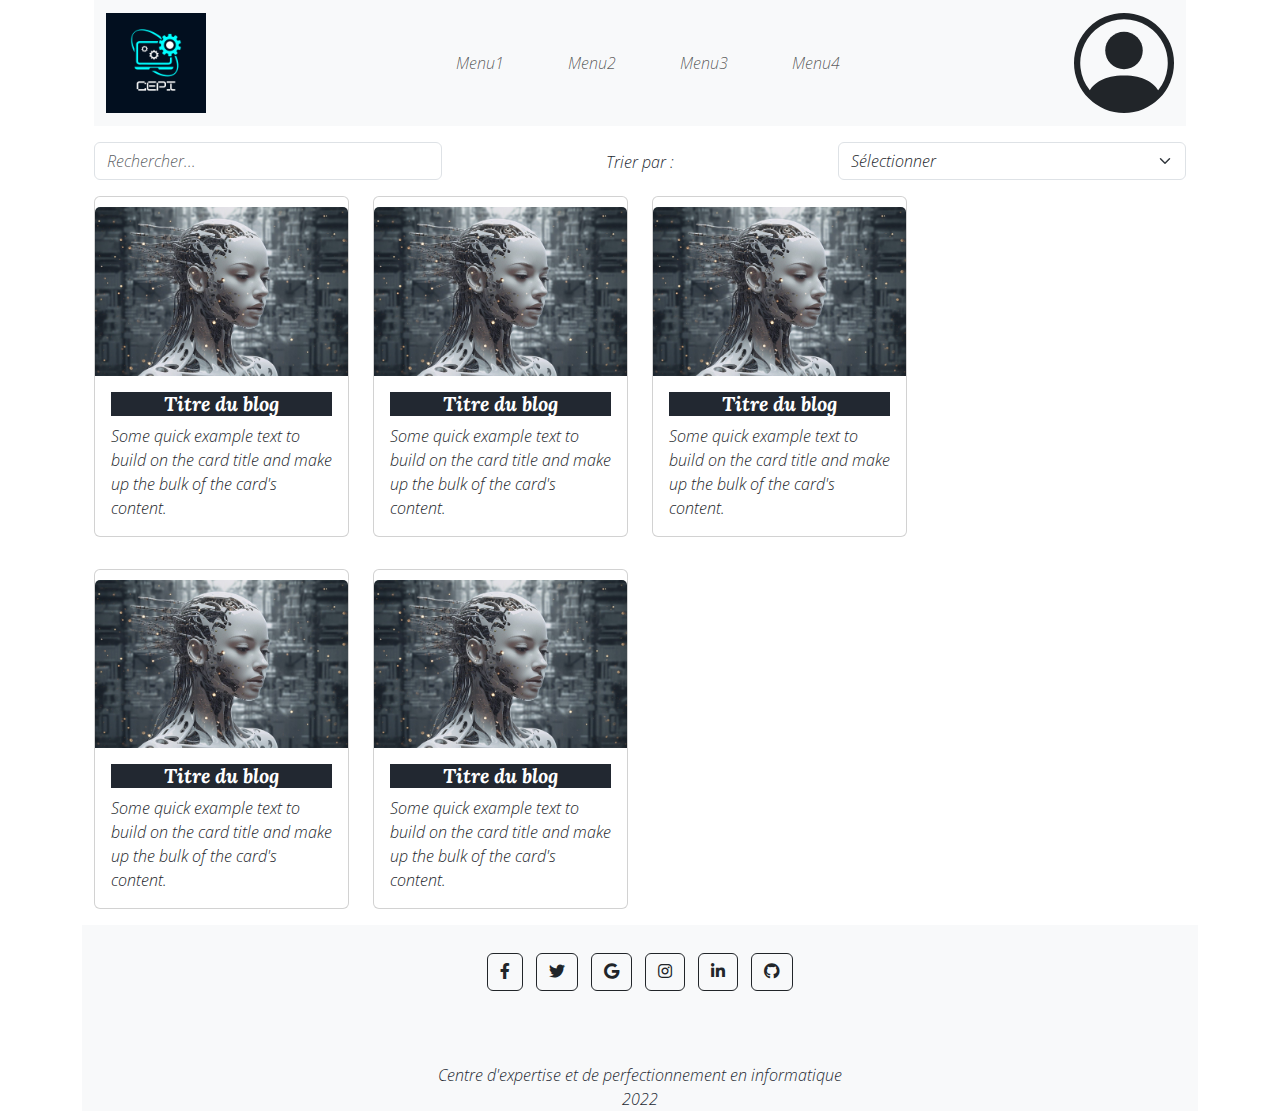
<file: Lab1/index.html>
<!DOCTYPE html>
<html lang="fr">
<head>
    <meta charset="UTF-8">
    <meta http-equiv="X-UA-Compatible" content="IE=edge">
    <meta name="viewport" content="width=device-width, initial-scale=1.0">
    <title>CEPI - Accueil</title>
    <link href="https://cdn.jsdelivr.net/npm/bootstrap@5.3.2/dist/css/bootstrap.min.css" rel="stylesheet">
    <link href="https://cdnjs.cloudflare.com/ajax/libs/font-awesome/5.15.4/css/all.min.css" rel="stylesheet">
    <link rel="stylesheet" href="style.css">
    <link rel="preconnect" href="https://fonts.googleapis.com">
<link rel="preconnect" href="https://fonts.gstatic.com" crossorigin>
<link href="https://fonts.googleapis.com/css2?family=Lora:ital,wght@0,400..700;1,400..700&display=swap" rel="stylesheet">
<link rel="preconnect" href="https://fonts.googleapis.com">
<link rel="preconnect" href="https://fonts.gstatic.com" crossorigin>
<link href="https://fonts.googleapis.com/css2?family=Lora:ital,wght@0,400..700;1,400..700&family=Open+Sans:ital,wght@0,300..800;1,300..800&display=swap" rel="stylesheet">
</head>
<body class="d-flex flex-column vh-100">
    <div class="container flex-grow-1">
        <div class="container">
            <nav class="navbar navbar-expand-md navbar-light bg-light">
                <div class="container-fluid">
                    <a class="navbar-brand" href="#"><img src="images/CEPI.png" class="classLog" alt="Logo du CEPI."></a>
                    <button class="navbar-toggler d-md-none" type="button" data-bs-toggle="collapse" data-bs-target="#navbarNav" aria-controls="navbarNav" aria-expanded="false" aria-label="Toggle navigation">
                        <span class="navbar-toggler-icon"></span>
                    </button>
                    <div class="collapse navbar-collapse" id="navbarNav">
                        <ul class="navbar-nav mx-auto">
                            <li class="nav-item">
                                <a class="nav-link me-5" href="index.html">Menu1</a> 
                            </li>
                            <li class="nav-item">
                                <a class="nav-link me-5" href="blogPost.html">Menu2</a> 
                            </li>
                            <li class="nav-item">
                                <a class="nav-link me-5" href="#">Menu3</a> 
                            </li>
                            <li class="nav-item">
                                <a class="nav-link" href="#">Menu4</a>
                            </li>
                        </ul>
                    </div>
                    <div class="d-none d-md-block">
                        <svg xmlns="http://www.w3.org/2000/svg"  fill="currentColor" class="bi bi-person-circle" viewBox="0 0 16 16">
                            <path d="M11 6a3 3 0 1 1-6 0 3 3 0 0 1 6 0"/>
                            <path fill-rule="evenodd" d="M0 8a8 8 0 1 1 16 0A8 8 0 0 1 0 8m8-7a7 7 0 0 0-5.468 11.37C3.242 11.226 4.805 10 8 10s4.757 1.225 5.468 2.37A7 7 0 0 0 8 1"/>
                        </svg>
                    </div>
                </div>
            </nav>
        </div>

        <div  id="navbarNav">
            <div class="container mt-3">
                <div class="row">
                    <div class="col-md-4">
                        <form class="input-group">
                            <input type="text" class="form-control" placeholder="Rechercher..." aria-label="Rechercher">
                        </form>
                    </div>
                    <div class="col-md-4">
                        <p class="mt-2 mb-0 text-center">Trier par :</p>
                    </div>
                    <div class="col-md-4">
                        <select class="form-select">
                            <option >Sélectionner</option>
                            <option value="1">Option 1</option>
                            <option value="2">Option 2</option>
                            <option value="3">Option 3</option>
                        </select>
                    </div>
                </div>
            </div>
        </div>

        <div class="container mt-3">
            <div class="row">
                <div class="col-md-3">
                    <div class="card mb-3">
                        <img src="images/ai.png" class="card-img-top" alt="image ai">
                        <div class="card-body">
                            <h5 class="card-title">Titre du blog</h5>
                            <p class="card-text">Some quick example text to build on the card title and make up the bulk of the card's content.</p>
                        </div>
                    </div>
                </div>
                <div class="col-md-3">
                    <div class="card mb-3">
                        <img src="images/ai.png" class="card-img-top" alt="image ai">
                        <div class="card-body">
                            <h5 class="card-title">Titre du blog</h5>
                            <p class="card-text">Some quick example text to build on the card title and make up the bulk of the card's content.</p>
                        </div>
                    </div>
                </div>
                <div class="col-md-3">
                    <div class="card mb-3">
                        <img src="images/ai.png" class="card-img-top" alt="image ai">
                        <div class="card-body">
                            <h5 class="card-title">Titre du blog</h5>
                            <p class="card-text">Some quick example text to build on the card title and make up the bulk of the card's content.</p>
                        </div>
                    </div>
                </div>
            </div>
        </div>
        <div class="container mt-3">
            <div class="row">
                <div class="col-md-3">
                    <div class="card mb-3">
                        <img src="images/ai.png" class="card-img-top" alt="image ai">
                        <div class="card-body">
                            <h5 class="card-title">Titre du blog</h5>
                            <p class="card-text">Some quick example text to build on the card title and make up the bulk of the card's content.</p>
                        </div>
                    </div>
                </div>
                <div class="col-md-3">
                    <div class="card mb-3">
                        <img src="images/ai.png" class="card-img-top" alt="image ai">
                        <div class="card-body">
                            <h5 class="card-title">Titre du blog</h5>
                            <p class="card-text">Some quick example text to build on the card title and make up the bulk of the card's content.</p>
                        </div>
                    </div>
                </div>
                
        </div>
    </div>
    
    <footer class="bg-light text-center">
        <div class="container p-4">
            <section class="mb-4">
               
                <a class="btn btn-outline-dark btn-floating m-1" href="#!" role="button">
                    <i class="fab fa-facebook-f "></i>
                </a>
                <a class="btn btn-outline-dark btn-floating m-1" href="#!" role="button">
                    <i class="fab fa-twitter"></i>
                </a>
                <a class="btn btn-outline-dark btn-floating m-1" href="#!" role="button">
                    <i class="fab fa-google"></i>
                </a>
                <a class="btn btn-outline-dark btn-floating m-1" href="#!" role="button">
                    <i class="fab fa-instagram"></i>
                </a>
                <a class="btn btn-outline-dark btn-floating m-1" href="#!" role="button">
                    <i class="fab fa-linkedin-in"></i>
                </a>
                <a class="btn btn-outline-dark btn-floating m-1" href="#!" role="button">
                    <i class="fab fa-github"></i>
                </a>
            </section>
        </div>
        
        <div class="container">
            <p class="mb-0" id="expertise">Centre d'expertise et de perfectionnement en informatique</p>
            <p class="mb-0" >2022</p>
        </div>
    </footer>

    <script src="https://cdn.jsdelivr.net/npm/bootstrap@5.3.2/dist/js/bootstrap.bundle.min.js" integrity="sha384-C6RzsynM9kWDrMNeT87bh95OGNyZPhcTNXj1NW7RuBCsyN/o0jlpcV8Qyq46cDfL" crossorigin="anonymous"></script>
</body>
</html>
</file>
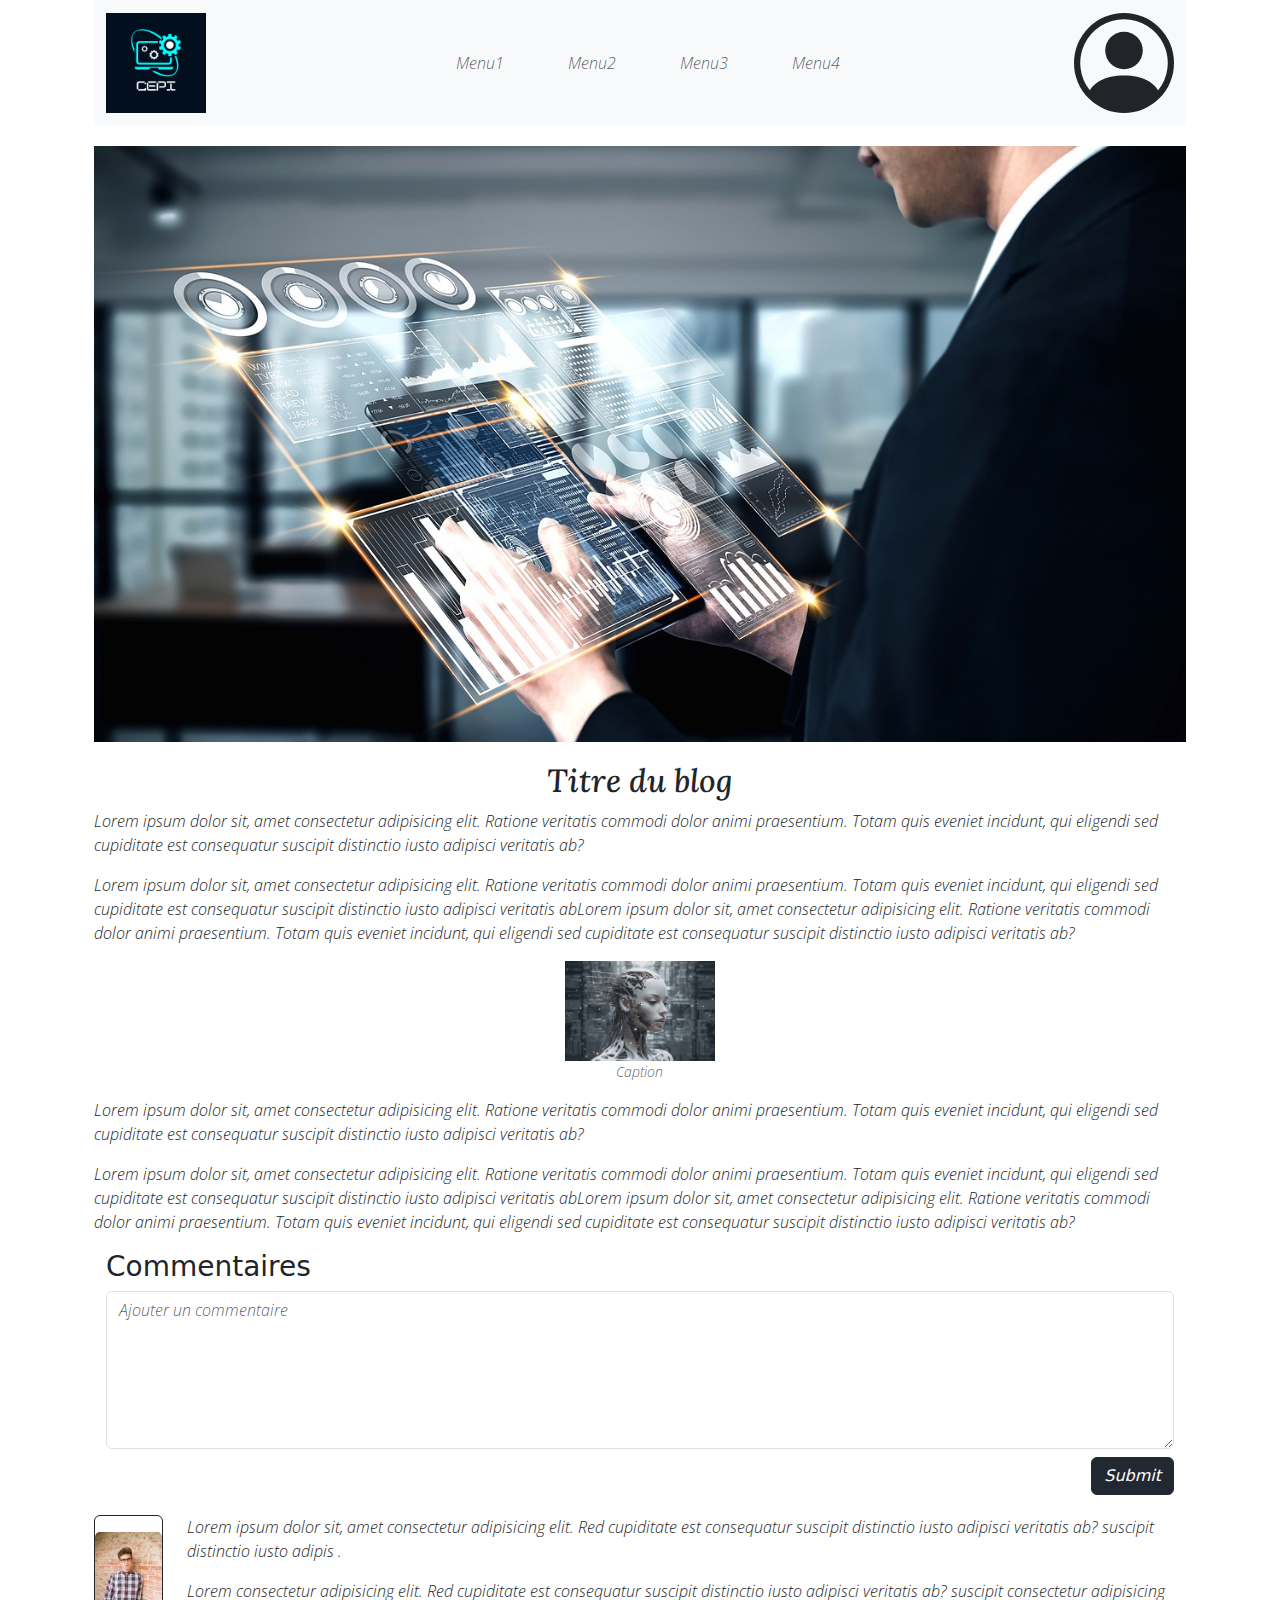
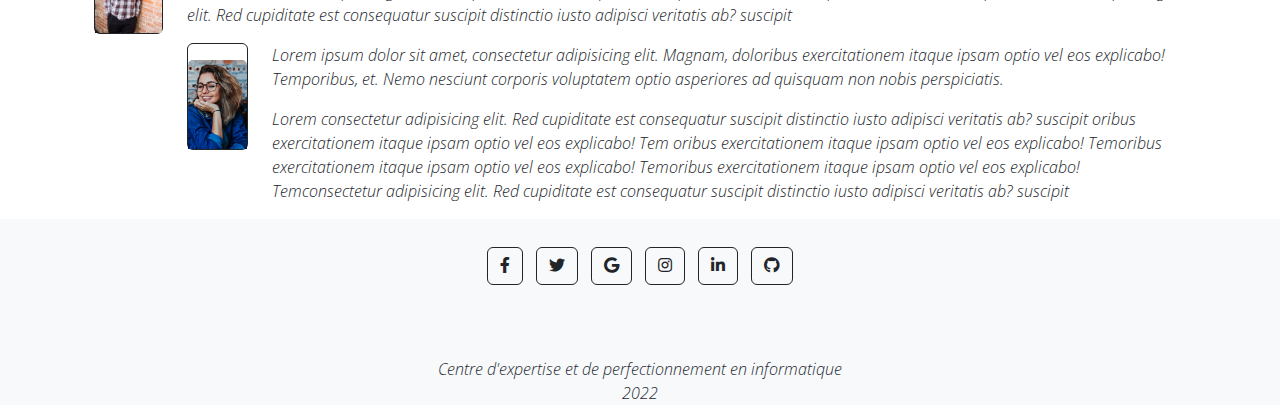
<file: Lab1/blogPost.html>
<!DOCTYPE html>
<html lang="fr">
<head>
    <meta charset="UTF-8">
    <meta http-equiv="X-UA-Compatible" content="IE=edge">
    <meta name="viewport" content="width=device-width, initial-scale=1.0">
    <title>CEPI - Accueil</title>
    <link href="https://cdn.jsdelivr.net/npm/bootstrap@5.3.2/dist/css/bootstrap.min.css" rel="stylesheet">
    <link href="https://cdnjs.cloudflare.com/ajax/libs/font-awesome/5.15.4/css/all.min.css" rel="stylesheet">
    <link rel="stylesheet" href="style.css">
    <link rel="stylesheet" href="custom.css">
    <link rel="preconnect" href="https://fonts.googleapis.com">
<link rel="preconnect" href="https://fonts.gstatic.com" crossorigin>
<link href="https://fonts.googleapis.com/css2?family=Lora:ital,wght@0,400..700;1,400..700&display=swap" rel="stylesheet">
<link rel="preconnect" href="https://fonts.googleapis.com">
<link rel="preconnect" href="https://fonts.gstatic.com" crossorigin>
<link href="https://fonts.googleapis.com/css2?family=Lora:ital,wght@0,400..700;1,400..700&family=Open+Sans:ital,wght@0,300..800;1,300..800&display=swap" rel="stylesheet">
</head>
<body class="d-flex flex-column vh-100">
    <div class="container flex-grow-1">
        <div class="container">
            <nav class="navbar navbar-expand-md navbar-light bg-light">
                <div class="container-fluid">
                    <a class="navbar-brand" href="#"><img src="images/CEPI.png" class="classLog" alt="Logo du CEPI."></a>
                    <button class="navbar-toggler d-md-none" type="button" data-bs-toggle="collapse" data-bs-target="#navbarNav" aria-controls="navbarNav" aria-expanded="false" aria-label="Toggle navigation">
                        <span class="navbar-toggler-icon"></span>
                    </button>
                    <div class="collapse navbar-collapse" id="navbarNav">
                        <ul class="navbar-nav mx-auto">
                            <li class="nav-item">
                                <a class="nav-link me-5" href="index.html">Menu1</a>
                            </li>
                            <li class="nav-item">
                                <a class="nav-link me-5" href="blogPost.html">Menu2</a>
                            </li>
                            <li class="nav-item"> 
                                <a class="nav-link me-5" href="#">Menu3</a>
                            </li>
                            <li class="nav-item"> 
                                <a class="nav-link" href="#">Menu4</a>
                            </li>
                        </ul>
                        
                    </div>
                    <div class="d-none d-md-block">
                        <svg xmlns="http://www.w3.org/2000/svg"  fill="currentColor" class="bi bi-person-circle" viewBox="0 0 16 16">
                            <path d="M11 6a3 3 0 1 1-6 0 3 3 0 0 1 6 0"/>
                            <path fill-rule="evenodd" d="M0 8a8 8 0 1 1 16 0A8 8 0 0 1 0 8m8-7a7 7 0 0 0-5.468 11.37C3.242 11.226 4.805 10 8 10s4.757 1.225 5.468 2.37A7 7 0 0 0 8 1"/>
                        </svg>
                    </div>
                </div>
            </nav>
        </div>

    <div class="container">

        <div class="grandeImg">
            <img id="imgTech" src="images/image1.png" alt="Image technique" >
        </div>
        


        
            <h2>Titre du blog</h2>
        

    <div>
                <p >Lorem ipsum dolor sit, amet consectetur adipisicing elit. Ratione veritatis commodi dolor animi praesentium. Totam quis eveniet incidunt, qui eligendi sed cupiditate est consequatur suscipit distinctio iusto adipisci veritatis ab?</p>
                <p >Lorem ipsum dolor sit, amet consectetur adipisicing elit. Ratione veritatis commodi dolor animi praesentium. Totam quis eveniet incidunt, qui eligendi sed cupiditate est consequatur suscipit distinctio iusto adipisci veritatis abLorem ipsum dolor sit, amet consectetur adipisicing elit. Ratione veritatis commodi dolor animi praesentium. Totam quis eveniet incidunt, qui eligendi sed cupiditate est consequatur suscipit distinctio iusto adipisci veritatis ab?</p>
                
    </div>

    <center>
        <figure class="figure">
            <img src="images/ai.png"  class="classLog"alt="ai image">
            <figcaption class="figure-caption">Caption</figcaption>
        </figure>
    </center>
    

      <div>
        <p >Lorem ipsum dolor sit, amet consectetur adipisicing elit. Ratione veritatis commodi dolor animi praesentium. Totam quis eveniet incidunt, qui eligendi sed cupiditate est consequatur suscipit distinctio iusto adipisci veritatis ab?</p>
        <p >Lorem ipsum dolor sit, amet consectetur adipisicing elit. Ratione veritatis commodi dolor animi praesentium. Totam quis eveniet incidunt, qui eligendi sed cupiditate est consequatur suscipit distinctio iusto adipisci veritatis abLorem ipsum dolor sit, amet consectetur adipisicing elit. Ratione veritatis commodi dolor animi praesentium. Totam quis eveniet incidunt, qui eligendi sed cupiditate est consequatur suscipit distinctio iusto adipisci veritatis ab?</p>
        
     </div>

     <div class="container">
        <div class="row">
            <div class="col">
                <h3>Commentaires</h3>
            </div>
        </div>
        <div class="row">
            <div class="col">
                <textarea class="form-control" id="commentaire" rows="6" placeholder="Ajouter un commentaire"></textarea>
            </div>
        </div>
        <div class="row mt-2">
            <div class="col text-end" >
                <button class="btn btn-primary text-white">Submit</button>
            </div>
        </div>
    </div>
    
    
            
    </div>

    <div class="container">
        <div class="row">
            <div class="col-1">
                <div class="card border-dark text-center">
                    <img src="images/personne1.png" class="card-img-top mx-auto mt-3" alt="Image internaute 1."class="classLog" >
                </div>
            </div>
            <div class="col">
                <div class="row">
                    <div class="col-12">
                        <div class="d-flex align-items-start">
                            <p>Lorem ipsum dolor sit, amet consectetur adipisicing elit. Red cupiditate est consequatur suscipit distinctio iusto adipisci veritatis ab? suscipit distinctio iusto adipis .</p>
                        </div>
                        <div class="d-flex align-items-start">
                            <p>Lorem consectetur adipisicing elit. Red cupiditate est consequatur suscipit distinctio iusto adipisci veritatis ab? suscipit  consectetur adipisicing elit. Red cupiditate est consequatur suscipit distinctio iusto adipisci veritatis ab? suscipit  </p>
                        </div>
                    </div>
                    <div class="col-1">
                        <div class="card border-dark text-center">
                            <img src="images/personne2.png" class="card-img-top mx-auto mt-3" alt="Image internaute 2." class="classLog">
                        </div>
                    </div>
                    <div class="col">
                        <div class="d-flex align-items-start">
                            <p>Lorem ipsum dolor sit amet, consectetur adipisicing elit. Magnam, doloribus exercitationem itaque ipsam optio vel eos explicabo! Temporibus, et. Nemo nesciunt corporis voluptatem optio asperiores ad quisquam non nobis perspiciatis.</p>
                        </div>
                        <div class="d-flex align-items-start">
                            <p>Lorem consectetur adipisicing elit. Red cupiditate est consequatur suscipit distinctio iusto adipisci  veritatis ab? suscipit   oribus exercitationem itaque ipsam optio vel eos explicabo! Tem oribus exercitationem itaque ipsam optio vel eos explicabo! Temoribus exercitationem itaque ipsam optio vel eos explicabo! Temoribus exercitationem itaque ipsam optio vel eos explicabo! Temconsectetur adipisicing elit. Red cupiditate est consequatur suscipit distinctio iusto adipisci veritatis ab? suscipit  </p>
                        </div>
                    </div>
                </div>
            </div>
        </div>
    </div>
    
    
    
    
</div>

    <script src="https://cdn.jsdelivr.net/npm/bootstrap@5.3.2/dist/js/bootstrap.bundle.min.js" integrity="sha384-C6RzsynM9kWDrMNeT87bh95OGNyZPhcTNXj1NW7RuBCsyN/o0jlpcV8Qyq46cDfL" crossorigin="anonymous"></script>

</body>

<footer class="bg-light text-center">
    <div class="container p-4">
        <section class="mb-4">
           
            <a class="btn btn-outline-dark btn-floating m-1" href="#!" role="button">
                <i class="fab fa-facebook-f "></i>
            </a>
            <a class="btn btn-outline-dark btn-floating m-1" href="#!" role="button">
                <i class="fab fa-twitter"></i>
            </a>
            <a class="btn btn-outline-dark btn-floating m-1" href="#!" role="button">
                <i class="fab fa-google"></i>
            </a>
            <a class="btn btn-outline-dark btn-floating m-1" href="#!" role="button">
                <i class="fab fa-instagram"></i>
            </a>
            <a class="btn btn-outline-dark btn-floating m-1" href="#!" role="button">
                <i class="fab fa-linkedin-in"></i>
            </a>
            <a class="btn btn-outline-dark btn-floating m-1" href="#!" role="button">
                <i class="fab fa-github"></i>
            </a>
        </section>
    </div>
    
    <div class="container">
        <p class="mb-0" id="expertise">Centre d'expertise et de perfectionnement en informatique</p>
        <p class="mb-0" >2022</p>
    </div>
</footer>

</html>
</file>
<file: Lab1/style.css>
a {
  color: #222831;
  text-decoration: none;
}

#containerCard {
  margin-top: 100px;
}

.card-img-top {
  margin-top: 10px;
}

.card-title {
  background-color: #222831;
  color: white;
  width: 100%;
  height: 30%;
}

h5 {
  text-align: center;
}

h2 {
  text-align: center;
}

.card col-4 {
  width: 25rem;
}

.col-sm-12 col-md-6 {
  margin-top: 100px;
}

.mb-0 {
  color: #222831;
}

#expertise {
  margin-top: 20px;
  margin-bottom: 20px;
}

.classLog {
  height: 100px;
}

svg {
  width: 100px;
  height: 100px;
}

#imgTech {
  margin-top: 20px;
  margin-bottom: 20px;
  width: 100%;
}

.text-end {
  margin-top: 20px;
  margin-bottom: 20px;
}

h1, h2, h4, h5 {
  font-family: "Lora", serif;
  font-optical-sizing: auto;
  font-weight: 900;
  font-style: italic;
}

figcaption, option, select, textarea, button, li, p, .form-control {
  font-family: "Open Sans", sans-serif;
  font-optical-sizing: auto;
  font-weight: 900;
  font-style: italic;
  font-variation-settings: "wght" 100;
}

/*# sourceMappingURL=style.css.map */
</file>
